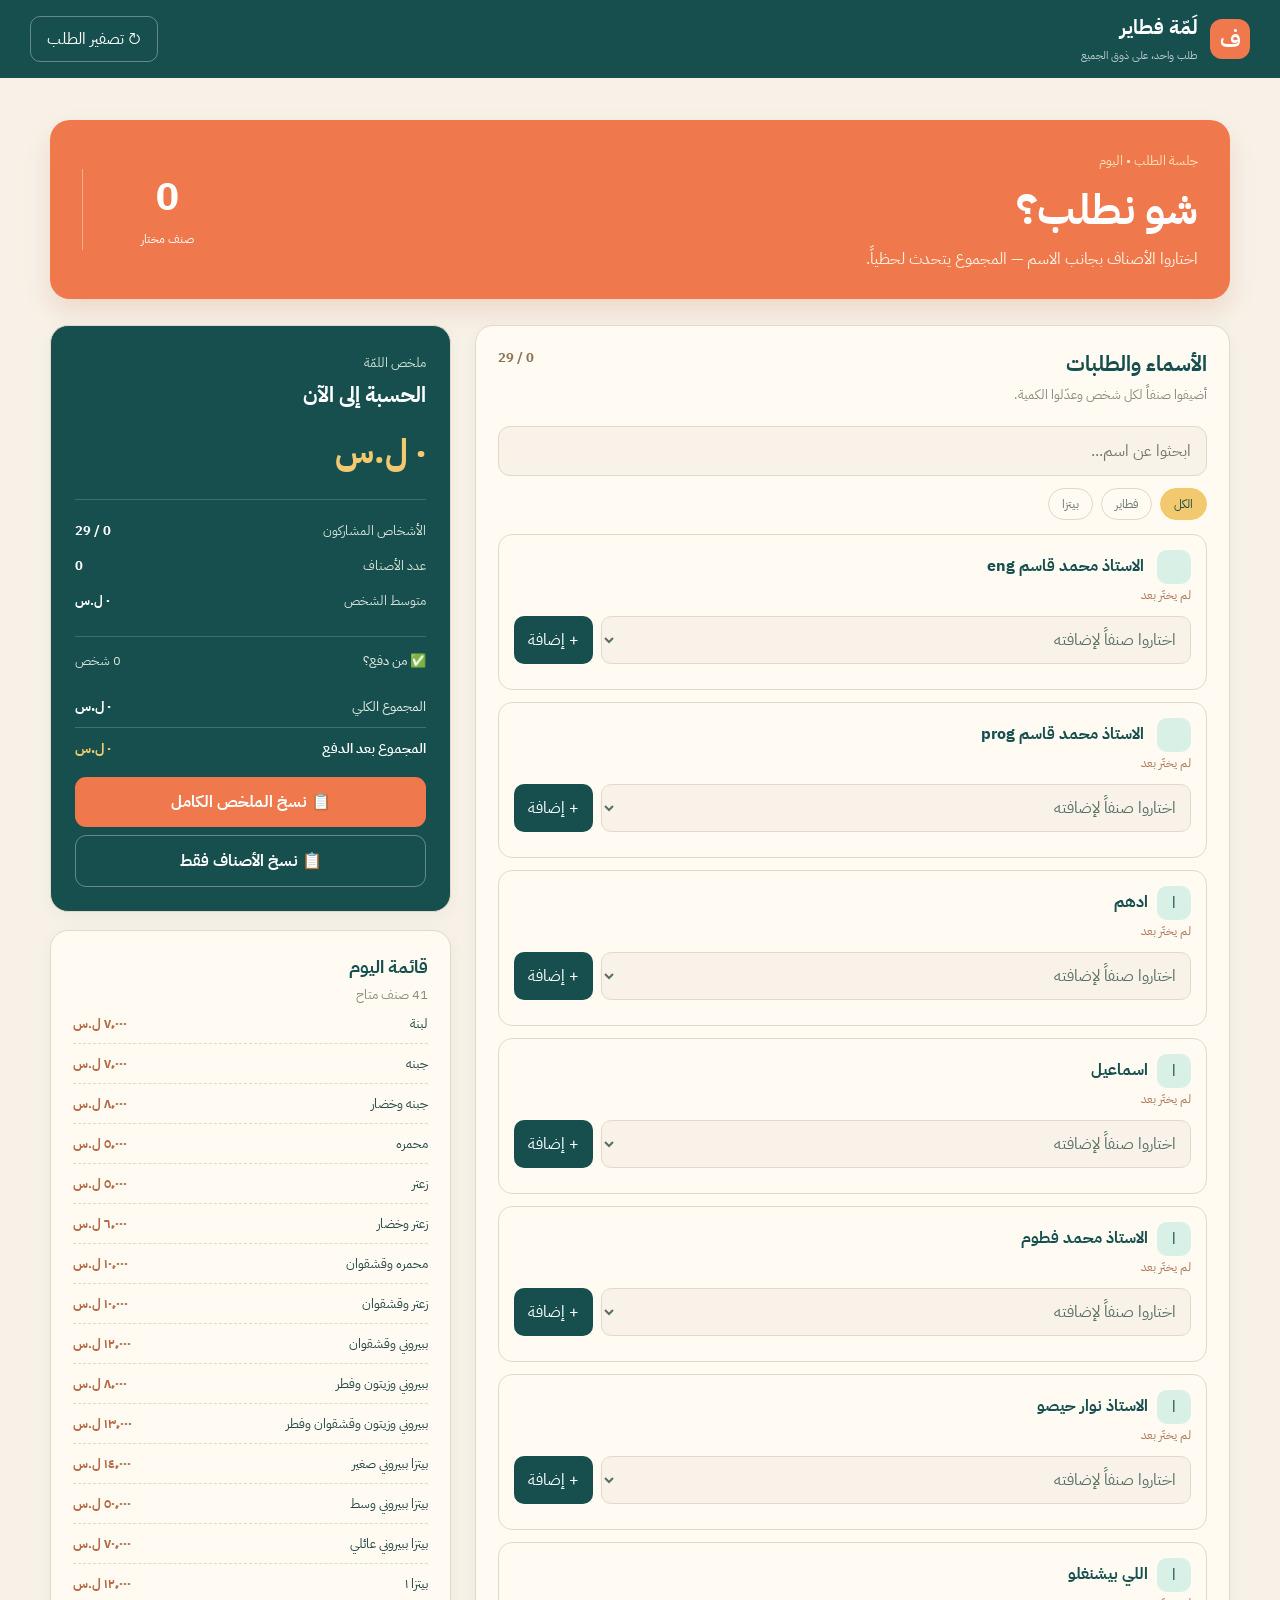
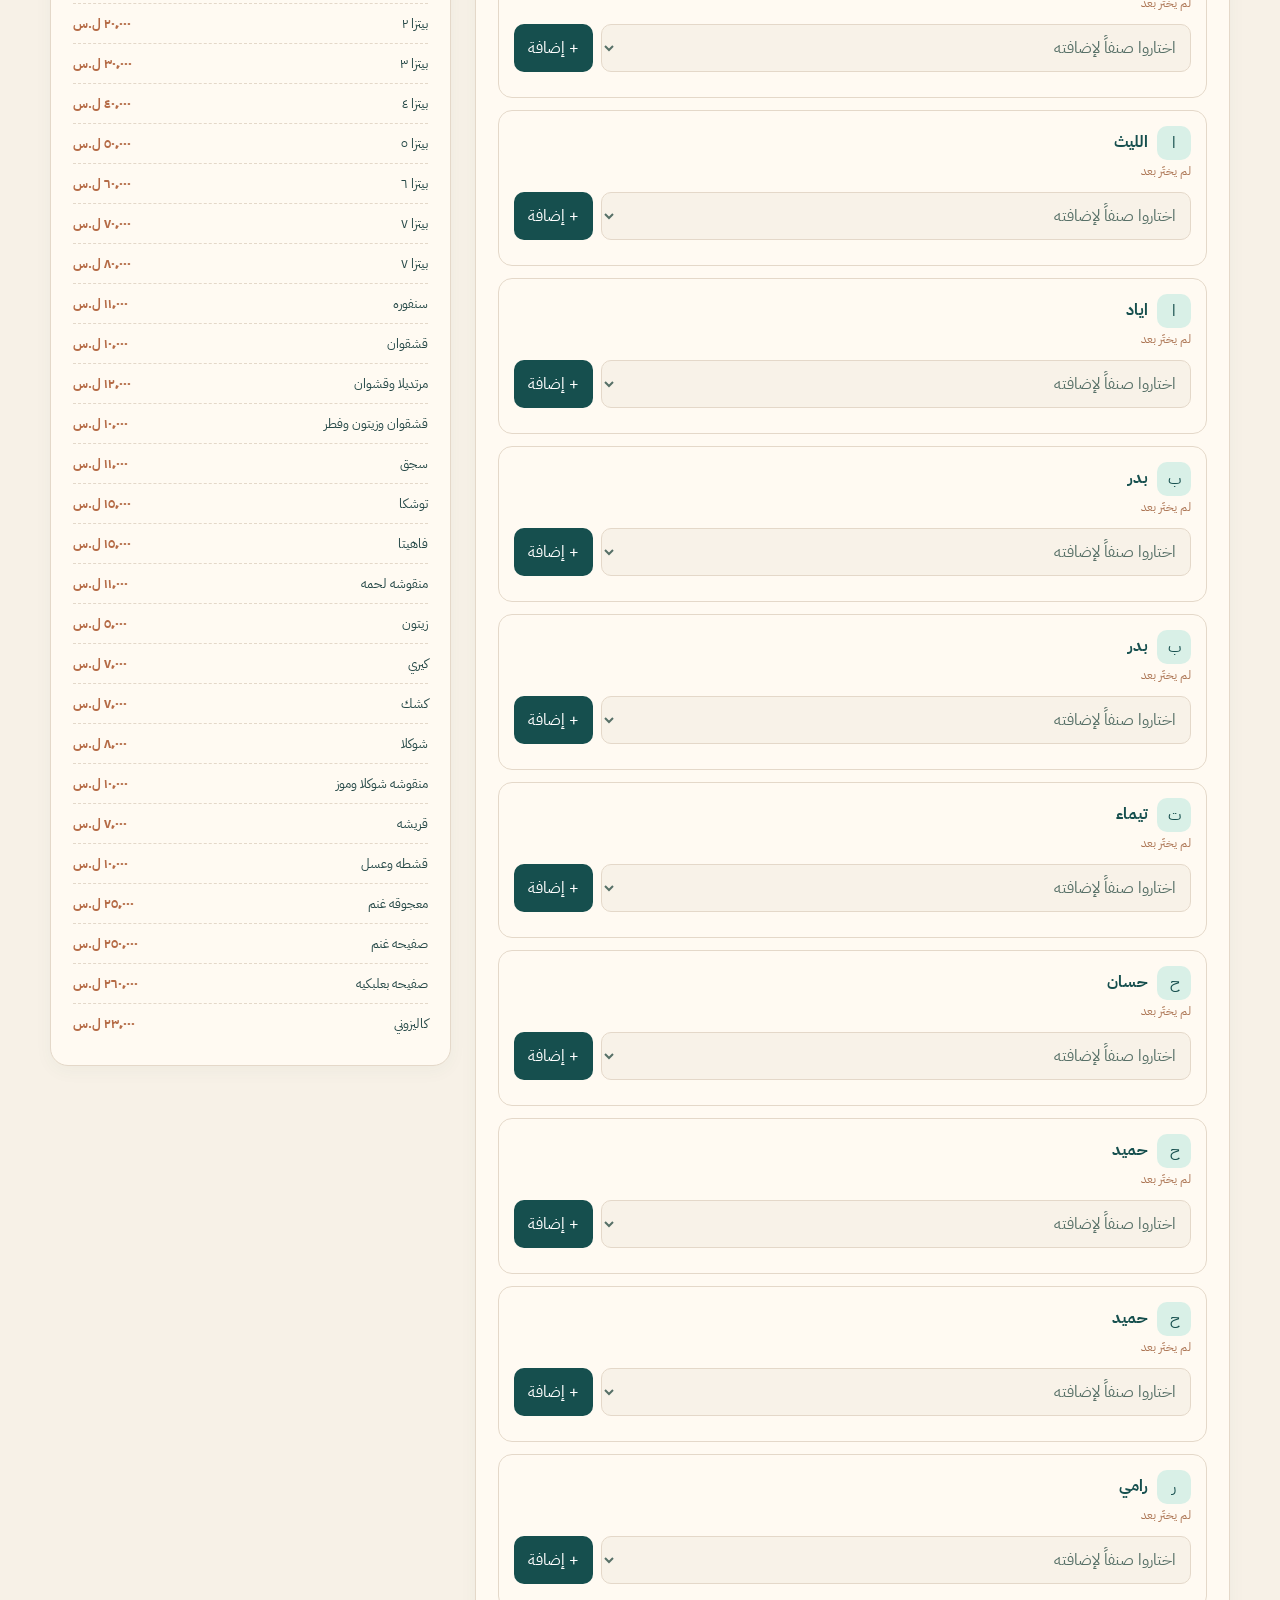
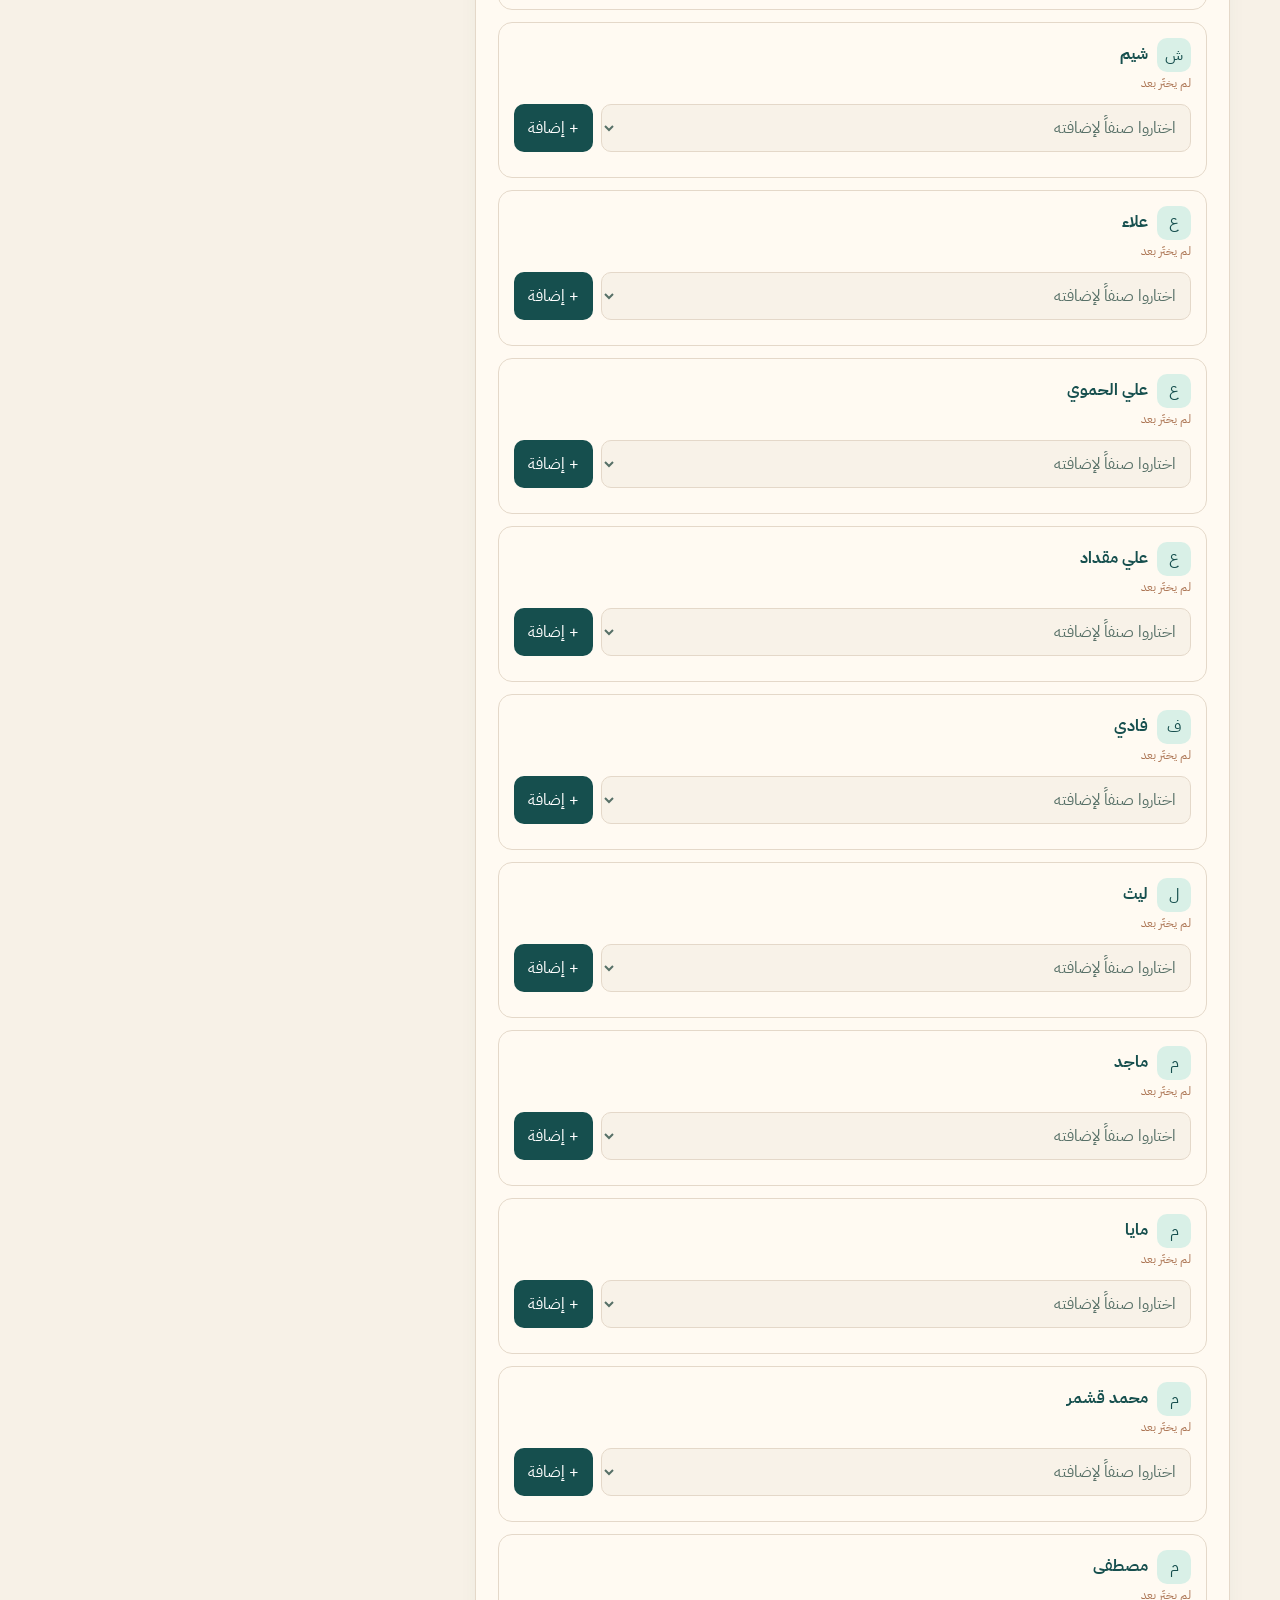
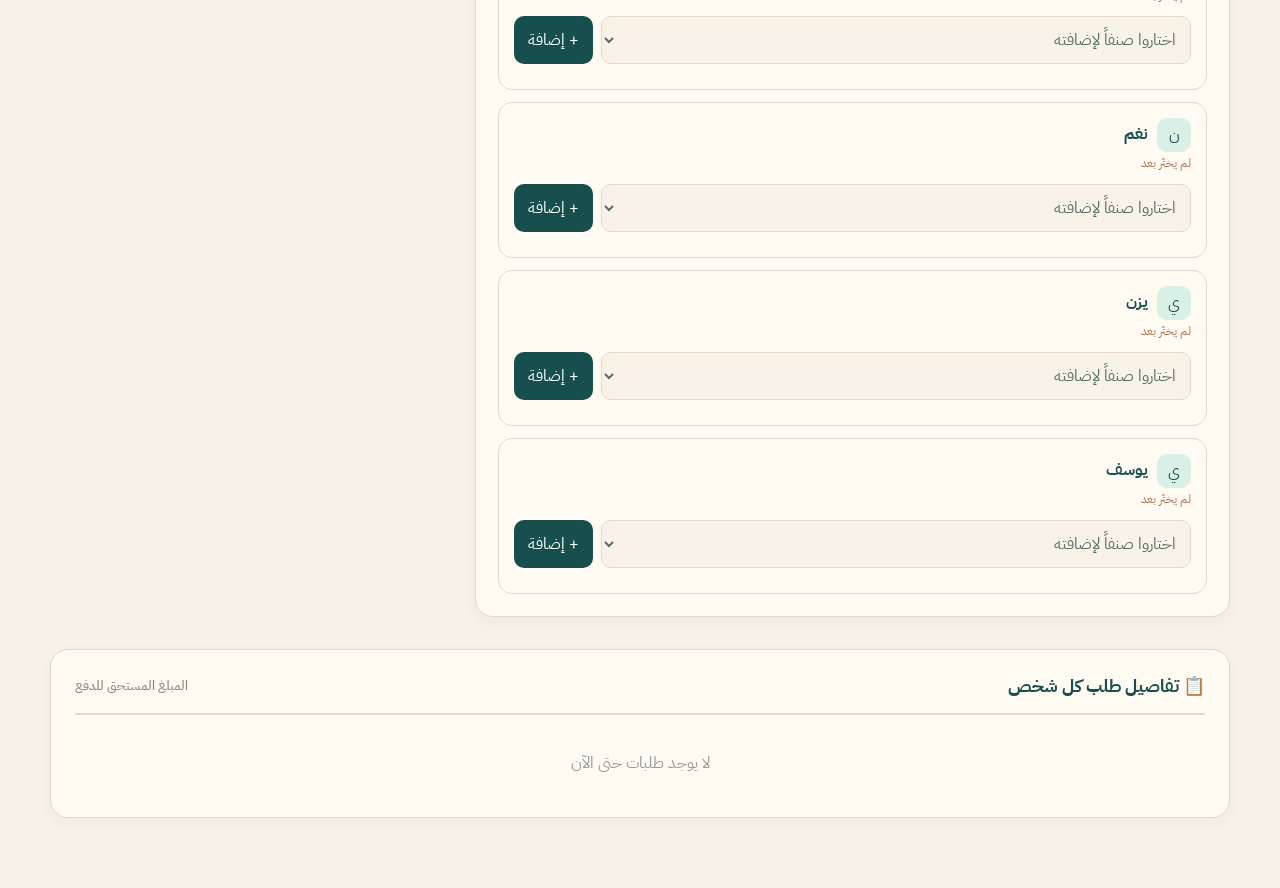
<file: index.html>
<!doctype html>
<html lang="ar" dir="rtl">
  <head>
    <meta charset="UTF-8" />
    <meta name="viewport" content="width=device-width, initial-scale=1.0" />
    <title>لَمّة فطاير · دفع</title>
    <link rel="stylesheet" href="style.css" />
  </head>
  <body>
    <header class="topbar">
      <div class="brand">
        <span class="brand-icon">ف</span>
        <div><b>لَمّة فطاير</b><small>طلب واحد، على ذوق الجميع</small></div>
      </div>
      <button id="resetBtn" class="outline-btn">↻ تصفير الطلب</button>
    </header>

    <main class="container">
      <section class="intro">
        <div>
          <small>جلسة الطلب • اليوم</small>
          <h1>شو نطلب؟</h1>
          <p>اختاروا الأصناف بجانب الاسم — المجموع يتحدث لحظياً.</p>
        </div>
        <div class="hero-count">
          <strong id="itemCount">0</strong><span>صنف مختار</span>
        </div>
      </section>

      <div class="layout">
        <section class="panel">
          <div class="section-head">
            <div>
              <h2>الأسماء والطلبات</h2>
              <p>أضيفوا صنفاً لكل شخص وعدّلوا الكمية.</p>
            </div>
            <b id="peopleProgress">0 / 21</b>
          </div>
          <div class="tools">
            <input
              id="searchInput"
              type="search"
              placeholder="ابحثوا عن اسم..."
            />
            <div id="filters" class="filters"></div>
          </div>
          <div id="peopleList"></div>
        </section>

        <aside class="side">
          <section class="summary">
            <small>ملخص اللمّة</small>
            <h2>الحسبة إلى الآن</h2>
            <strong id="total">0 ل.س</strong>
            <div class="stats">
              <span>الأشخاص المشاركون <b id="activePeople">0 / 21</b></span>
              <span>عدد الأصناف <b id="summaryItems">0</b></span>
              <span>متوسط الشخص <b id="average">0 ل.س</b></span>
            </div>
            <!-- ✅ section for paid toggle & adjusted total -->
            <div class="paid-section">
              <div class="paid-header">
                <span>✅ من دفع؟</span>
                <span id="paidCount">0</span>
              </div>
              <div id="paidList" class="paid-list"></div>
              <div class="paid-total-row">
                <span>المجموع الكلي</span>
                <b id="totalFull">0 ل.س</b>
              </div>
              <div class="paid-total-row adjusted">
                <span>المجموع بعد الدفع</span>
                <b id="totalAdjusted">0 ل.س</b>
              </div>
            </div>
            <div class="copy-buttons">
              <button id="copyBtn" class="primary-btn">
                📋 نسخ الملخص الكامل
              </button>
              <button id="copyItemsBtn" class="primary-btn ghost">
                📋 نسخ الأصناف فقط
              </button>
            </div>
          </section>
          <section class="panel menu-panel">
            <div class="section-head">
              <div>
                <h2>قائمة اليوم</h2>
                <p id="menuCount"></p>
              </div>
            </div>
            <div id="menuList"></div>
          </section>
        </aside>
      </div>

      <!-- FOOTER: Individual order summary -->
      <footer class="footer-summary">
        <div class="footer-head">
          <h3>📋 تفاصيل طلب كل شخص</h3>
          <span>المبلغ المستحق للدفع</span>
        </div>
        <div id="footerList" class="footer-list"></div>
      </footer>
    </main>
    <div id="toast" class="toast"></div>
    <script src="script.js"></script>
  </body>
</html>
</file>
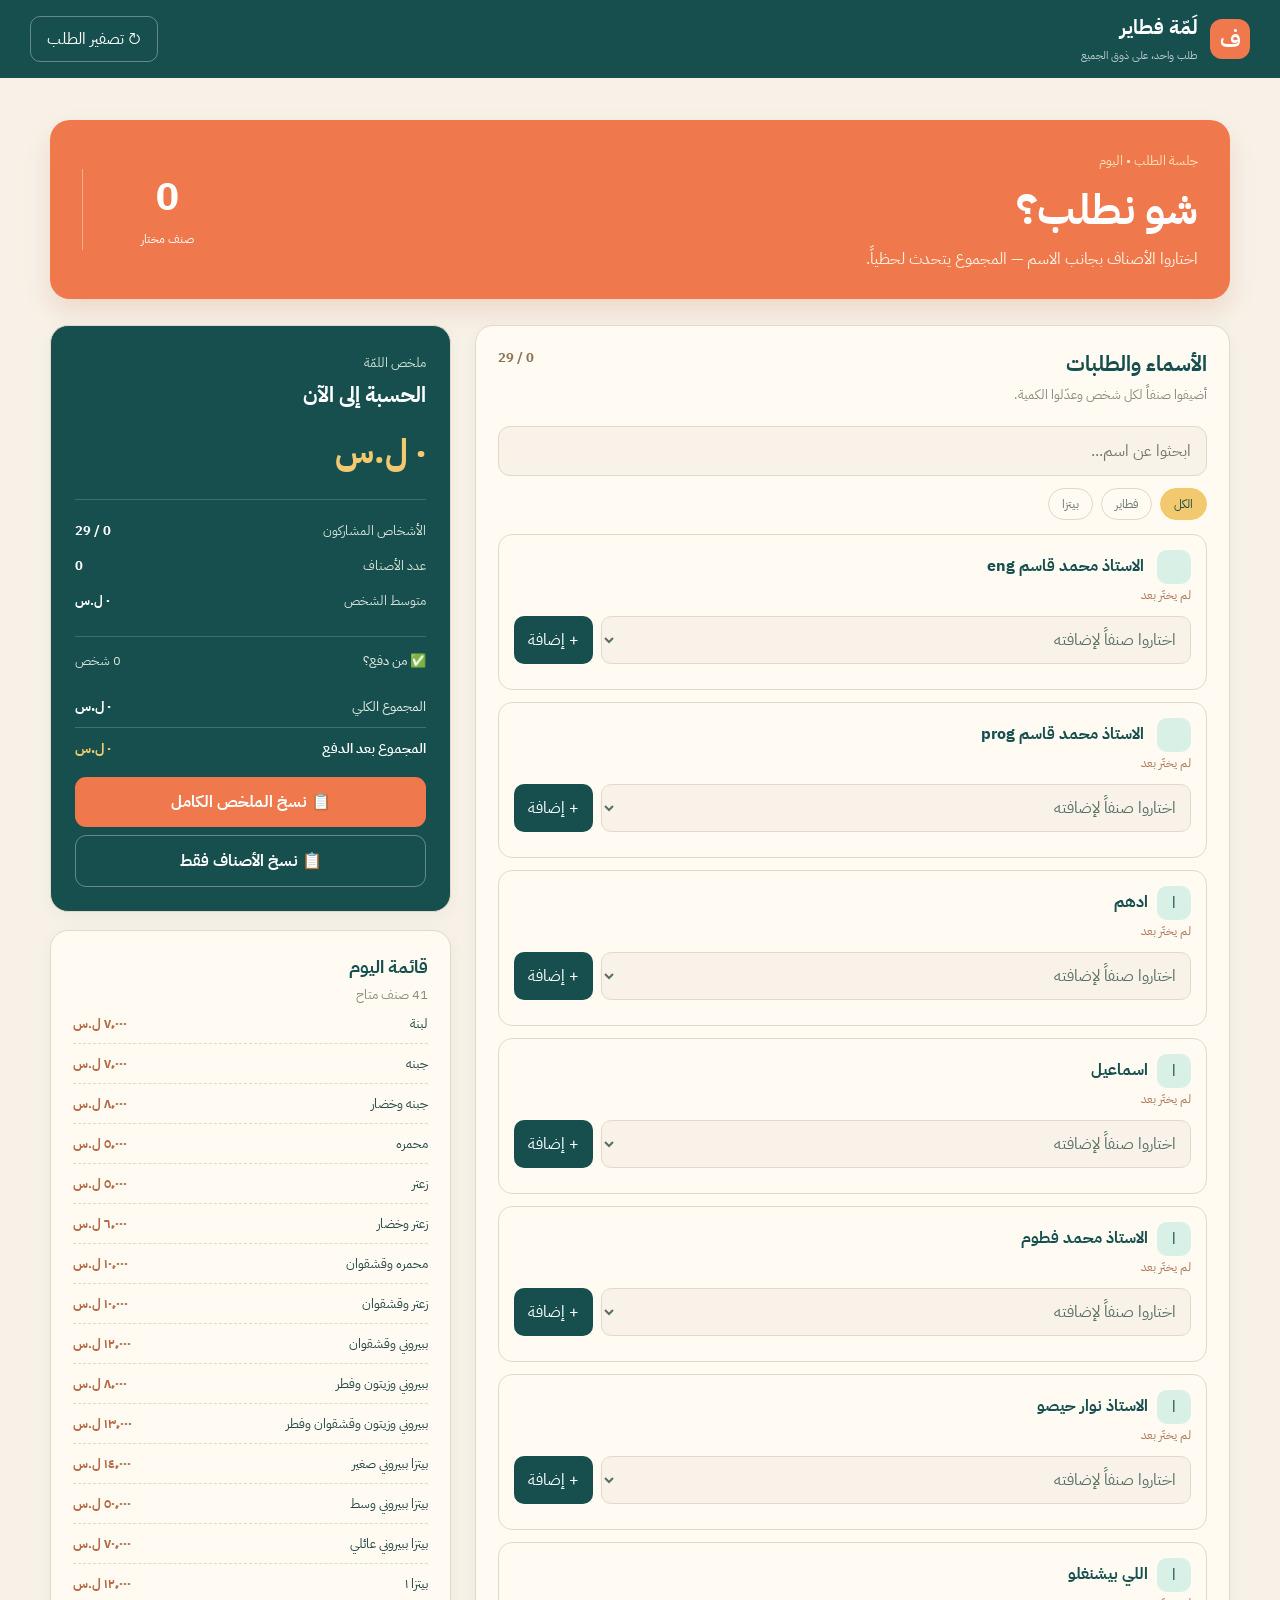
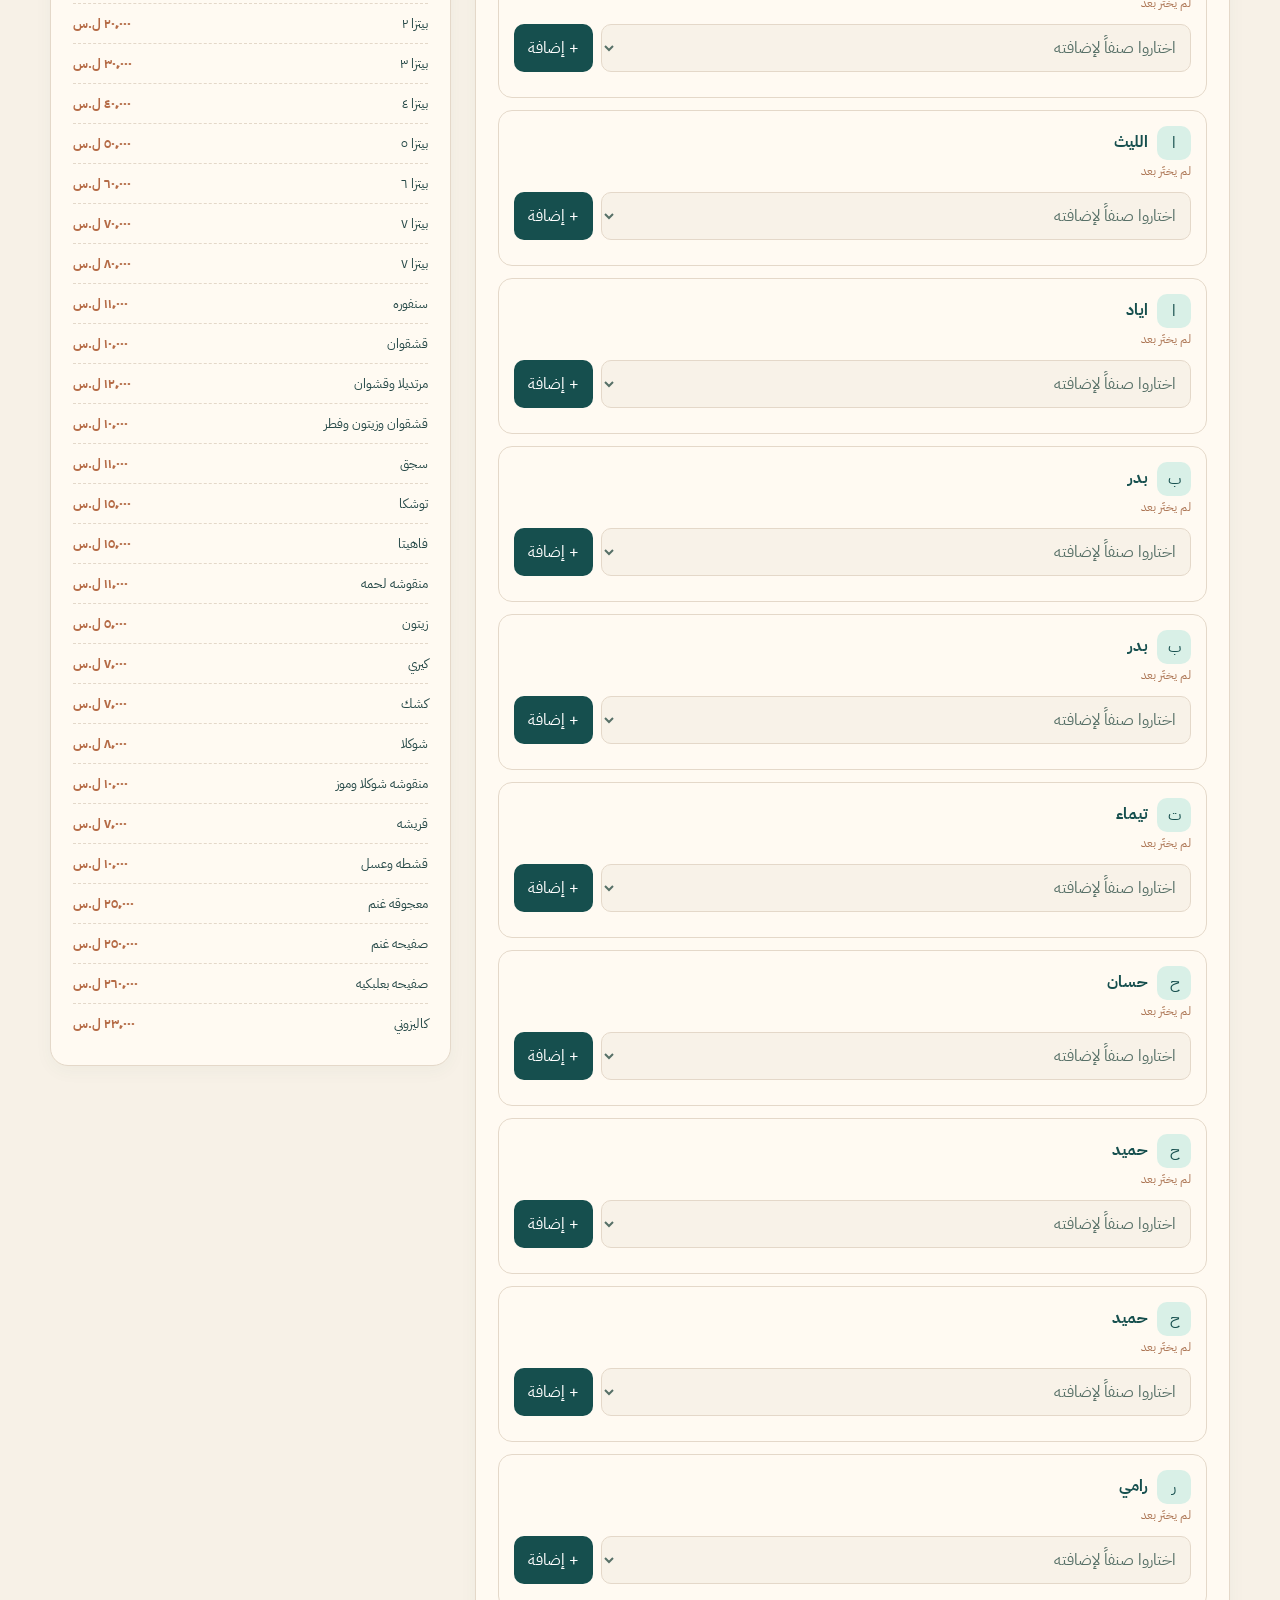
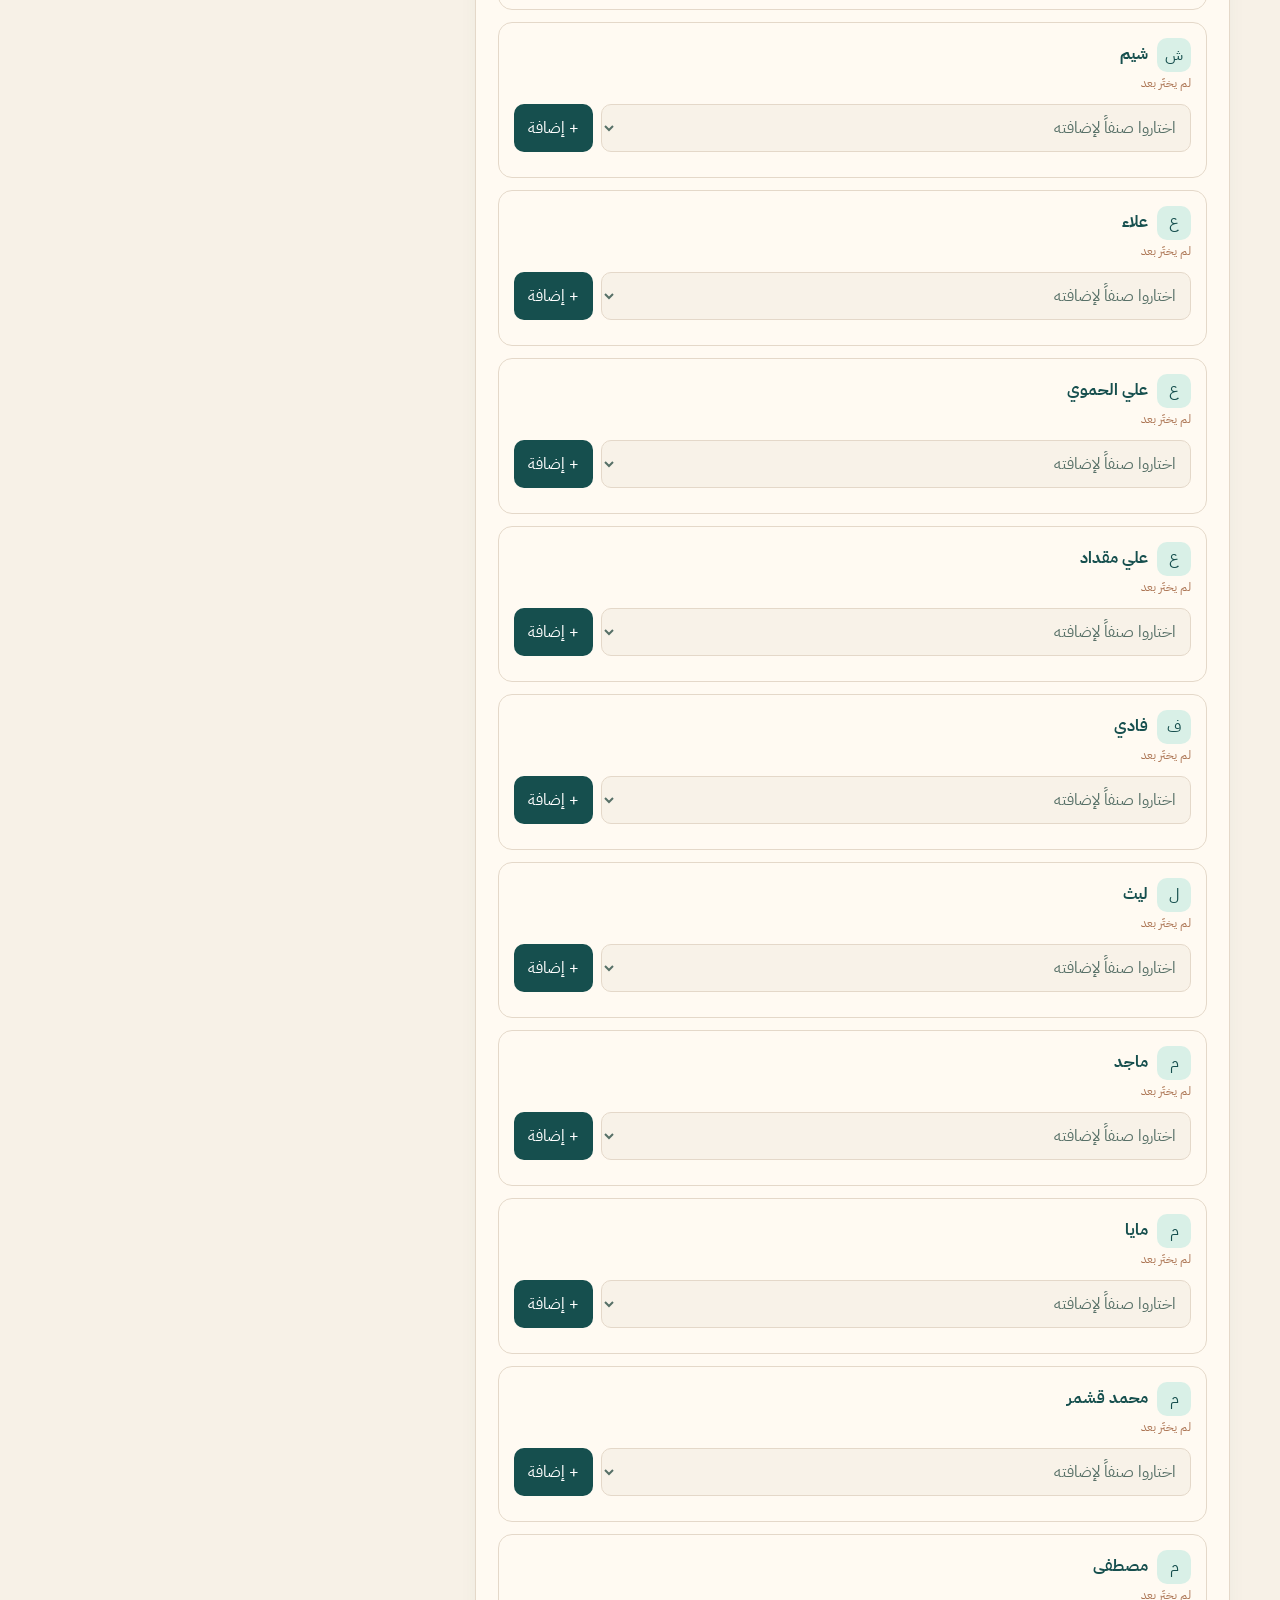
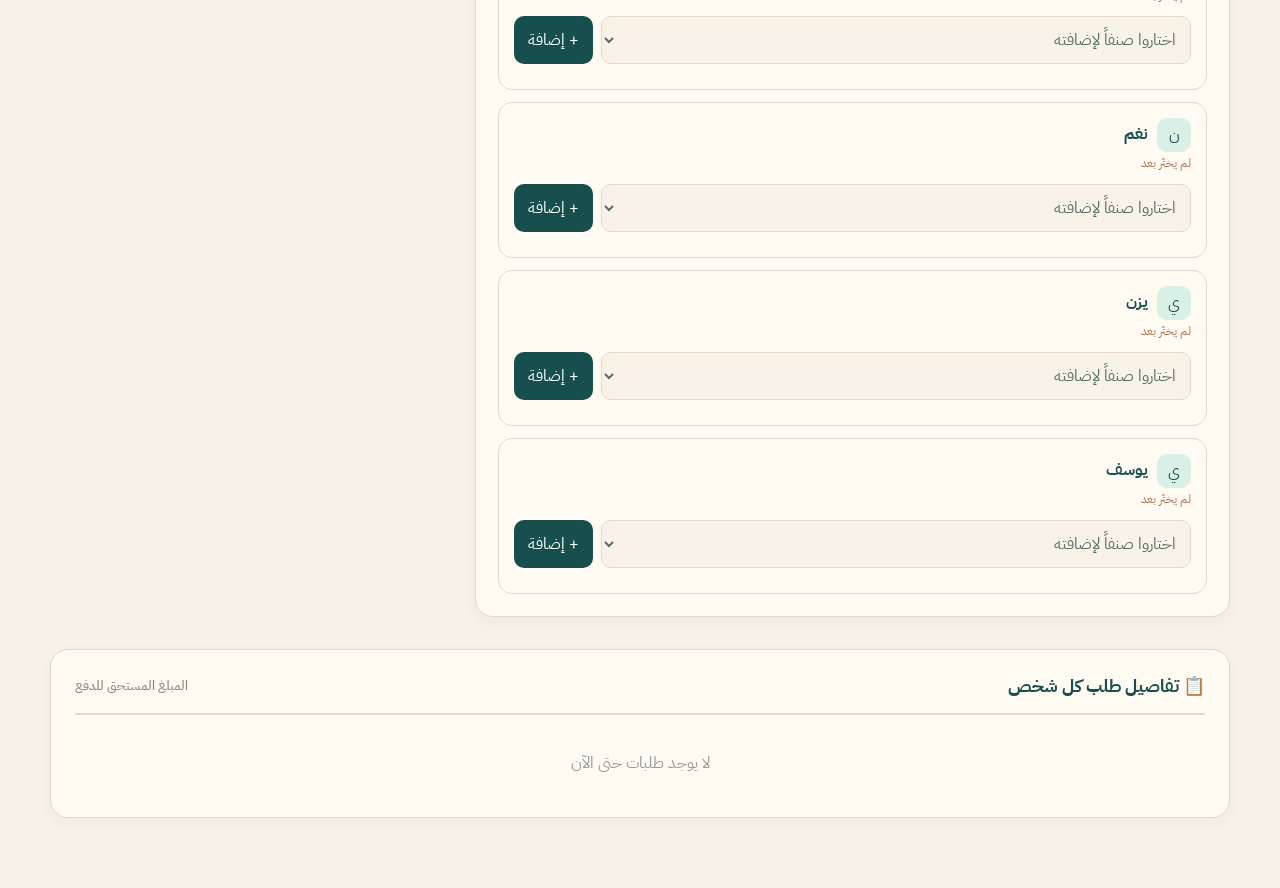
<file: boot.html>
<!doctype html>
<html lang="ar" dir="rtl">
  <head>
    <meta charset="UTF-8" />
    <meta name="viewport" content="width=device-width, initial-scale=1.0" />
    <title>لَمّة فطاير · دفع</title>
    <link rel="stylesheet" href="style.css" />
  </head>
  <body>
    <header class="topbar">
      <div class="brand">
        <span class="brand-icon">ف</span>
        <div><b>لَمّة فطاير</b><small>طلب واحد، على ذوق الجميع</small></div>
      </div>
      <button id="resetBtn" class="outline-btn">↻ تصفير الطلب</button>
    </header>

    <main class="container">
      <section class="intro">
        <div>
          <small>جلسة الطلب • اليوم</small>
          <h1>شو نطلب؟</h1>
          <p>اختاروا الأصناف بجانب الاسم — المجموع يتحدث لحظياً.</p>
        </div>
        <div class="hero-count">
          <strong id="itemCount">0</strong><span>صنف مختار</span>
        </div>
      </section>

      <div class="layout">
        <section class="panel">
          <div class="section-head">
            <div>
              <h2>الأسماء والطلبات</h2>
              <p>أضيفوا صنفاً لكل شخص وعدّلوا الكمية.</p>
            </div>
            <b id="peopleProgress">0 / 21</b>
          </div>
          <div class="tools">
            <input
              id="searchInput"
              type="search"
              placeholder="ابحثوا عن اسم..."
            />
            <div id="filters" class="filters"></div>
          </div>
          <div id="peopleList"></div>
        </section>

        <aside class="side">
          <section class="summary">
            <small>ملخص اللمّة</small>
            <h2>الحسبة إلى الآن</h2>
            <strong id="total">0 ل.س</strong>
            <div class="stats">
              <span>الأشخاص المشاركون <b id="activePeople">0 / 21</b></span>
              <span>عدد الأصناف <b id="summaryItems">0</b></span>
              <span>متوسط الشخص <b id="average">0 ل.س</b></span>
            </div>
            <!-- ✅ section for paid toggle & adjusted total -->
            <div class="paid-section">
              <div class="paid-header">
                <span>✅ من دفع؟</span>
                <span id="paidCount">0</span>
              </div>
              <div id="paidList" class="paid-list"></div>
              <div class="paid-total-row">
                <span>المجموع الكلي</span>
                <b id="totalFull">0 ل.س</b>
              </div>
              <div class="paid-total-row adjusted">
                <span>المجموع بعد الدفع</span>
                <b id="totalAdjusted">0 ل.س</b>
              </div>
            </div>
            <div class="copy-buttons">
              <button id="copyBtn" class="primary-btn">
                📋 نسخ الملخص الكامل
              </button>
              <button id="copyItemsBtn" class="primary-btn ghost">
                📋 نسخ الأصناف فقط
              </button>
            </div>
          </section>
          <section class="panel menu-panel">
            <div class="section-head">
              <div>
                <h2>قائمة اليوم</h2>
                <p id="menuCount"></p>
              </div>
            </div>
            <div id="menuList"></div>
          </section>
        </aside>
      </div>

      <!-- FOOTER: Individual order summary -->
      <footer class="footer-summary">
        <div class="footer-head">
          <h3>📋 تفاصيل طلب كل شخص</h3>
          <span>المبلغ المستحق للدفع</span>
        </div>
        <div id="footerList" class="footer-list"></div>
      </footer>
    </main>
    <div id="toast" class="toast"></div>
    <script src="boot.js"></script>
  </body>
</html>
</file>
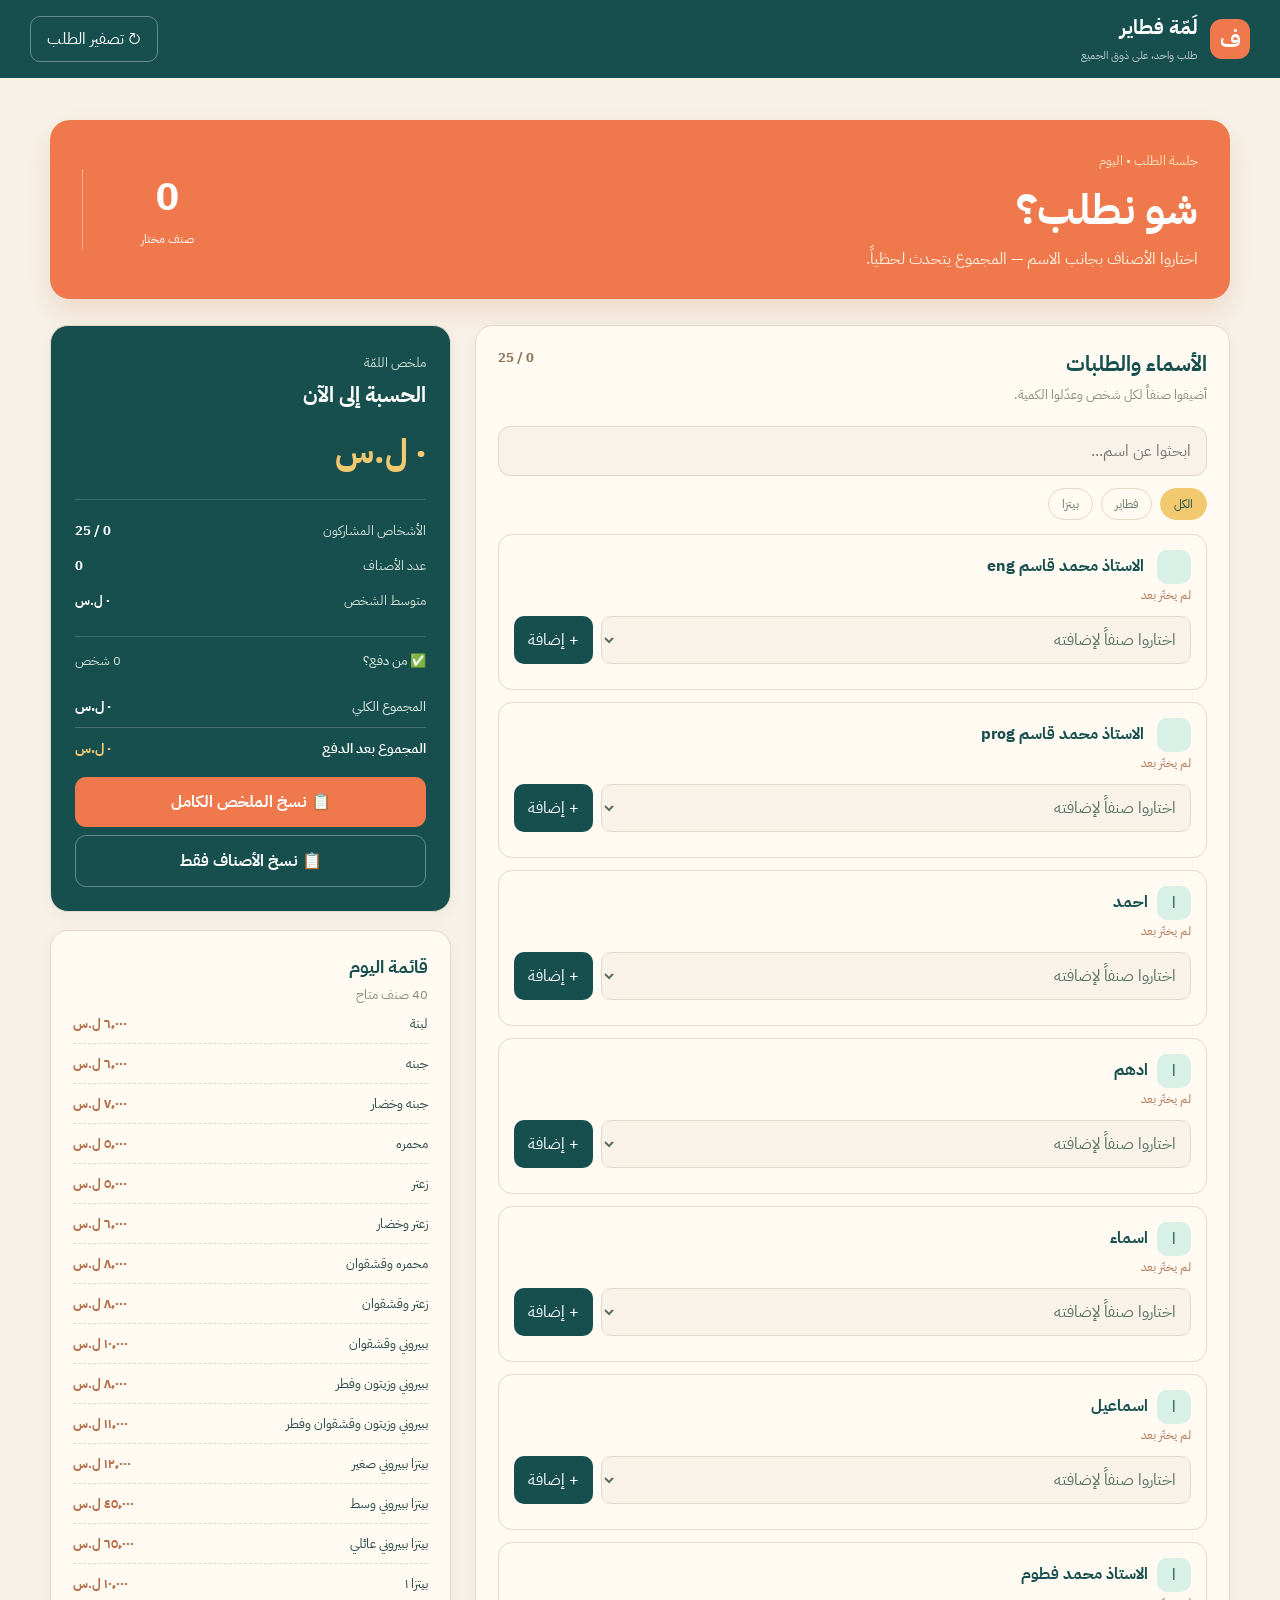
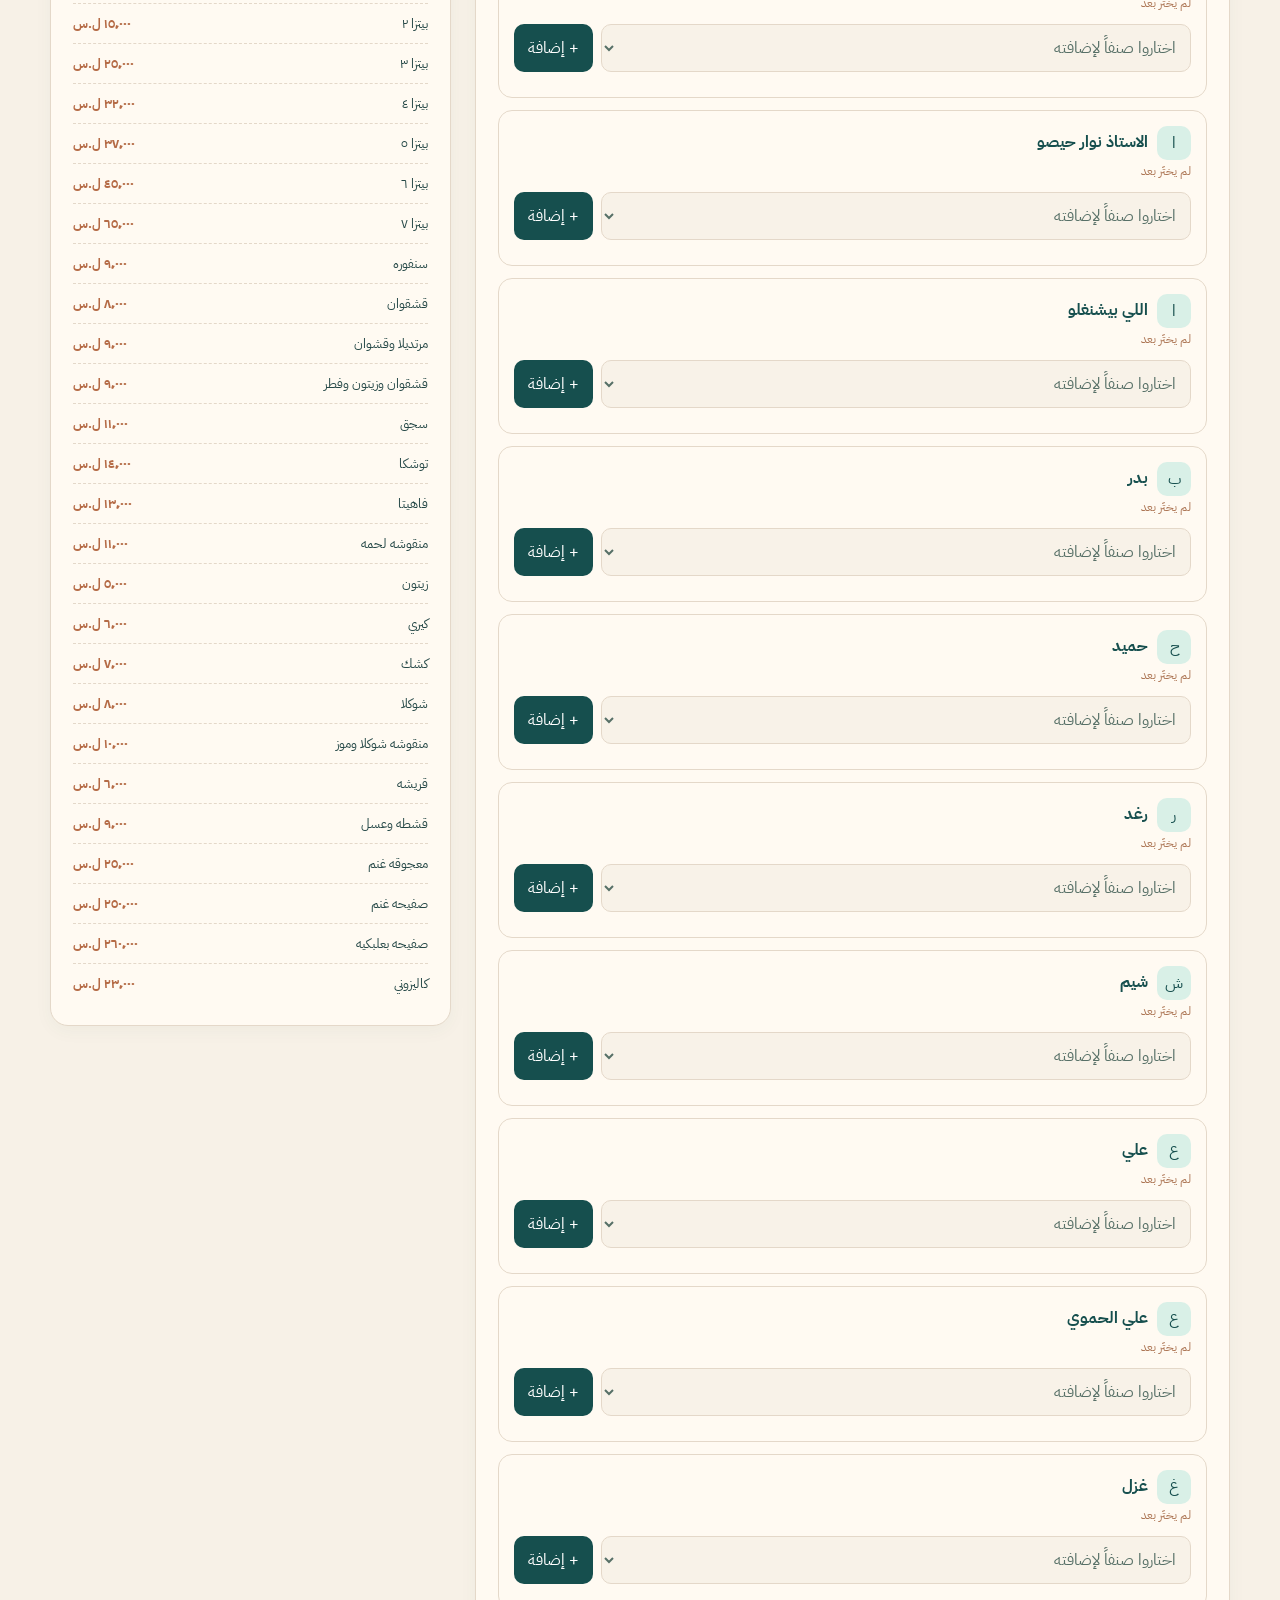
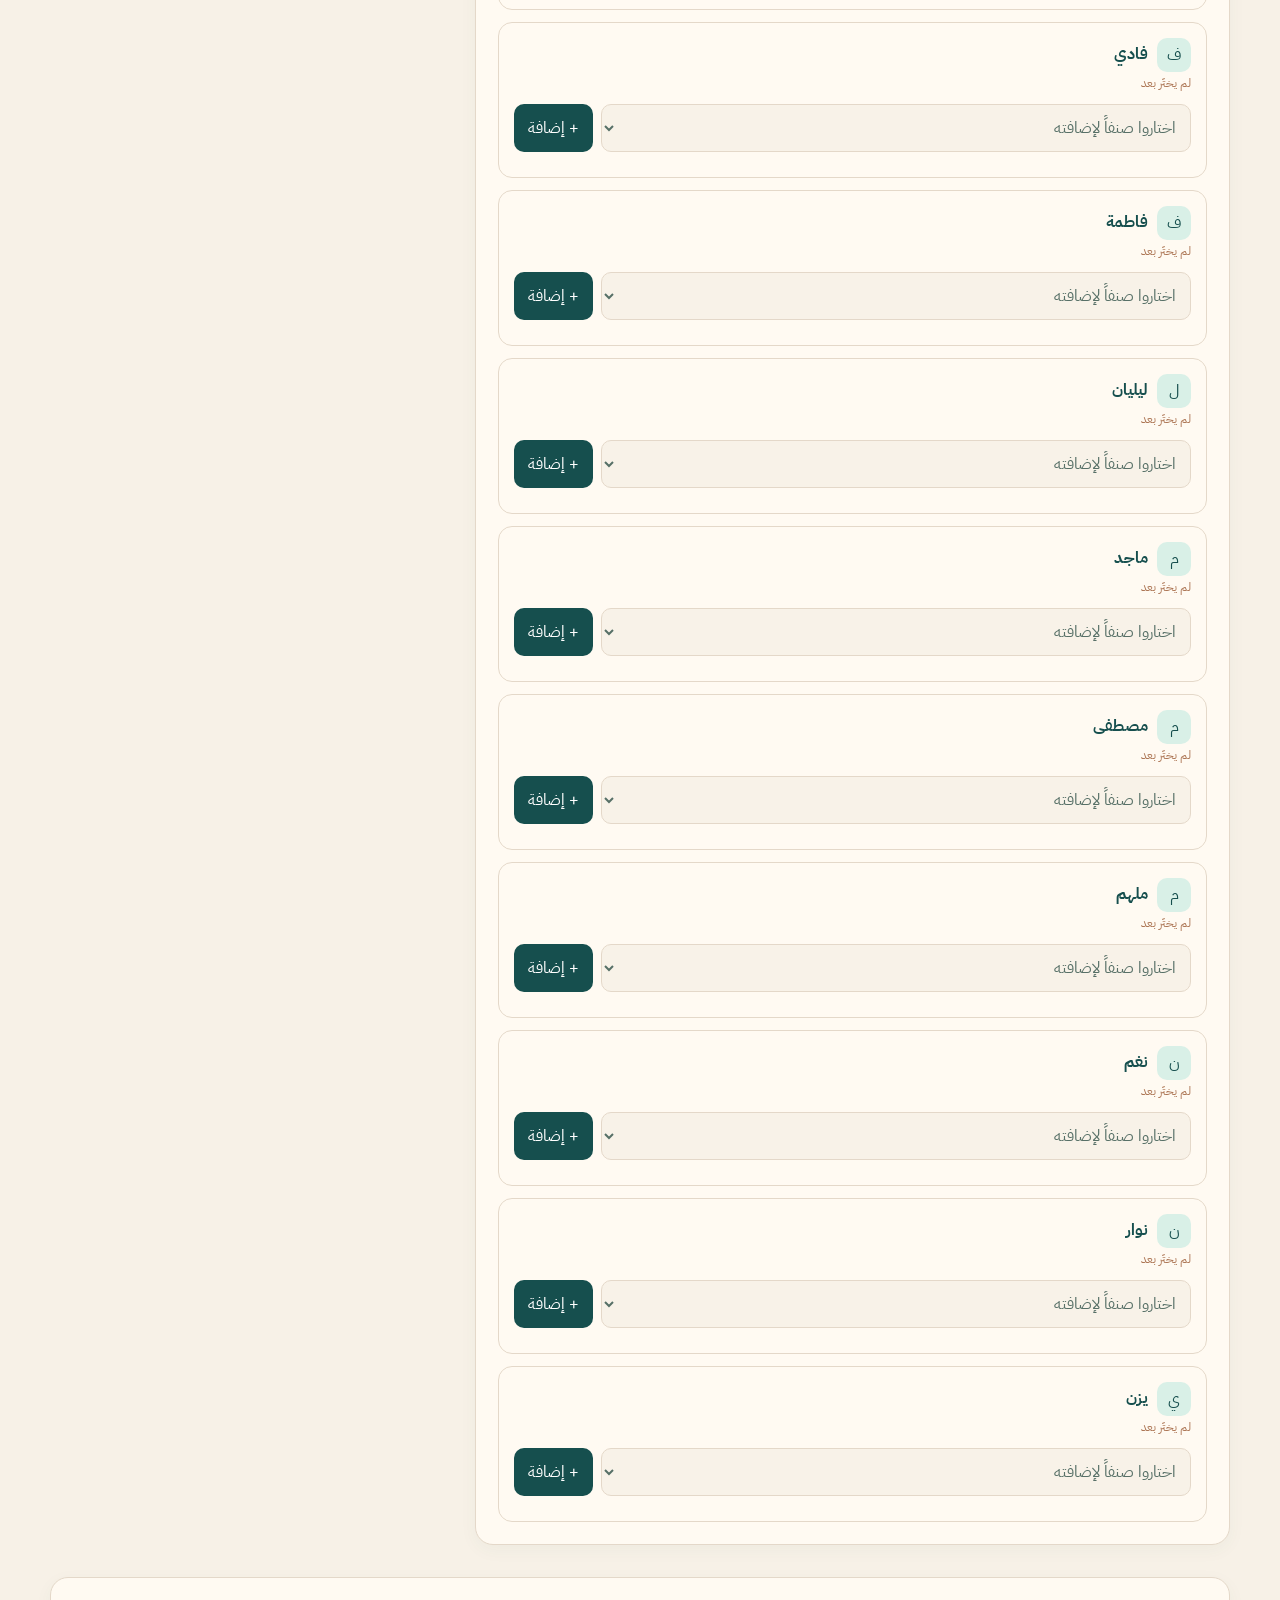
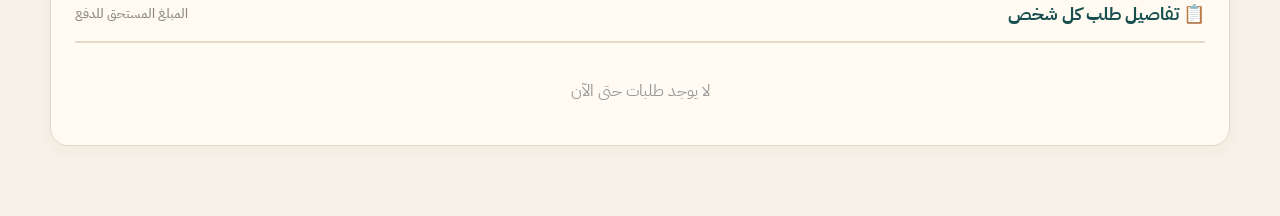
<file: index2.html>
<!doctype html>
<html lang="ar" dir="rtl">
  <head>
    <meta charset="UTF-8" />
    <meta name="viewport" content="width=device-width, initial-scale=1.0" />
    <title>لَمّة فطاير · دفع</title>
    <link rel="stylesheet" href="style.css" />
  </head>
  <body>
    <header class="topbar">
      <div class="brand">
        <span class="brand-icon">ف</span>
        <div><b>لَمّة فطاير</b><small>طلب واحد، على ذوق الجميع</small></div>
      </div>
      <button id="resetBtn" class="outline-btn">↻ تصفير الطلب</button>
    </header>

    <main class="container">
      <section class="intro">
        <div>
          <small>جلسة الطلب • اليوم</small>
          <h1>شو نطلب؟</h1>
          <p>اختاروا الأصناف بجانب الاسم — المجموع يتحدث لحظياً.</p>
        </div>
        <div class="hero-count">
          <strong id="itemCount">0</strong><span>صنف مختار</span>
        </div>
      </section>

      <div class="layout">
        <section class="panel">
          <div class="section-head">
            <div>
              <h2>الأسماء والطلبات</h2>
              <p>أضيفوا صنفاً لكل شخص وعدّلوا الكمية.</p>
            </div>
            <b id="peopleProgress">0 / 21</b>
          </div>
          <div class="tools">
            <input
              id="searchInput"
              type="search"
              placeholder="ابحثوا عن اسم..."
            />
            <div id="filters" class="filters"></div>
          </div>
          <div id="peopleList"></div>
        </section>

        <aside class="side">
          <section class="summary">
            <small>ملخص اللمّة</small>
            <h2>الحسبة إلى الآن</h2>
            <strong id="total">0 ل.س</strong>
            <div class="stats">
              <span>الأشخاص المشاركون <b id="activePeople">0 / 21</b></span>
              <span>عدد الأصناف <b id="summaryItems">0</b></span>
              <span>متوسط الشخص <b id="average">0 ل.س</b></span>
            </div>
            <!-- ✅ section for paid toggle & adjusted total -->
            <div class="paid-section">
              <div class="paid-header">
                <span>✅ من دفع؟</span>
                <span id="paidCount">0</span>
              </div>
              <div id="paidList" class="paid-list"></div>
              <div class="paid-total-row">
                <span>المجموع الكلي</span>
                <b id="totalFull">0 ل.س</b>
              </div>
              <div class="paid-total-row adjusted">
                <span>المجموع بعد الدفع</span>
                <b id="totalAdjusted">0 ل.س</b>
              </div>
            </div>
            <div class="copy-buttons">
              <button id="copyBtn" class="primary-btn">
                📋 نسخ الملخص الكامل
              </button>
              <button id="copyItemsBtn" class="primary-btn ghost">
                📋 نسخ الأصناف فقط
              </button>
            </div>
          </section>
          <section class="panel menu-panel">
            <div class="section-head">
              <div>
                <h2>قائمة اليوم</h2>
                <p id="menuCount"></p>
              </div>
            </div>
            <div id="menuList"></div>
          </section>
        </aside>
      </div>

      <!-- FOOTER: Individual order summary -->
      <footer class="footer-summary">
        <div class="footer-head">
          <h3>📋 تفاصيل طلب كل شخص</h3>
          <span>المبلغ المستحق للدفع</span>
        </div>
        <div id="footerList" class="footer-list"></div>
      </footer>
    </main>
    <div id="toast" class="toast"></div>
    <script src="script2.js"></script>
  </body>
</html>
</file>
<file: style.css>
@import url("https://fonts.googleapis.com/css2?family=IBM+Plex+Sans+Arabic:wght@400;500;600;700&display=swap");
:root {
  --ink: #164f4e;
  --coral: #ef784d;
  --cream: #f7f1e7;
  --card: #fffaf2;
  --line: #e4d8c9;
  --gold: #f3c96f;
  --green: #2b8c7c;
  --paid-bg: #e0f0ec;
}
* {
  box-sizing: border-box;
}
body {
  margin: 0;
  background: var(--cream);
  color: #244746;
  font-family: "IBM Plex Sans Arabic", Arial, sans-serif;
}
.topbar {
  height: 78px;
  background: var(--ink);
  color: #fff;
  display: flex;
  align-items: center;
  justify-content: space-between;
  padding: 0 max(20px, calc((100% - 1220px) / 2));
}
.brand {
  display: flex;
  align-items: center;
  gap: 12px;
}
.brand-icon {
  background: var(--coral);
  width: 40px;
  height: 40px;
  border-radius: 12px;
  display: grid;
  place-items: center;
  font-weight: 700;
  font-size: 22px;
}
.brand b {
  display: block;
  font-size: 20px;
}
.brand small {
  opacity: 0.7;
  font-size: 11px;
}
button,
input,
select {
  font: inherit;
}
button {
  cursor: pointer;
}
.outline-btn {
  background: transparent;
  color: #fff;
  border: 1px solid #ffffff55;
  border-radius: 10px;
  padding: 10px 16px;
}
.container {
  max-width: 1220px;
  margin: auto;
  padding: 42px 20px 70px;
}
.intro {
  display: flex;
  align-items: center;
  justify-content: space-between;
  background: var(--coral);
  color: #fff;
  border-radius: 20px;
  padding: 28px 32px;
  margin-bottom: 26px;
  box-shadow: 0 12px 25px #cf765333;
}
.intro small {
  color: #ffe3b9;
}
.intro h1 {
  font-size: 42px;
  margin: 6px 0;
}
.intro p {
  margin: 0;
  color: #fff1df;
}
.hero-count {
  text-align: center;
  border-left: 1px solid #ffffff66;
  padding-left: 40px;
  min-width: 130px;
}
.hero-count strong {
  display: block;
  font-size: 38px;
}
.hero-count span {
  font-size: 12px;
}
.layout {
  display: grid;
  grid-template-columns: minmax(0, 1.6fr) minmax(300px, 0.85fr);
  gap: 24px;
}
.panel,
.summary {
  background: var(--card);
  border: 1px solid var(--line);
  border-radius: 18px;
  box-shadow: 0 5px 18px #31524e0b;
}
.panel {
  padding: 22px;
}
.section-head {
  display: flex;
  justify-content: space-between;
  align-items: start;
  gap: 15px;
}
.section-head h2,
.summary h2 {
  margin: 0;
  color: var(--ink);
  font-size: 21px;
}
.section-head p {
  margin: 5px 0 0;
  color: #8b8c7e;
  font-size: 13px;
}
.section-head > b {
  font-size: 13px;
  color: #8b7255;
  white-space: nowrap;
}
.tools {
  margin: 22px 0 14px;
}
.tools input {
  width: 100%;
  border: 1px solid var(--line);
  background: #f8f2e8;
  border-radius: 12px;
  padding: 12px 15px;
  outline: none;
}
.tools input:focus {
  border-color: var(--coral);
}
.filters {
  display: flex;
  gap: 8px;
  flex-wrap: wrap;
  margin-top: 12px;
}
.filter {
  border: 1px solid var(--line);
  background: transparent;
  color: #69776d;
  border-radius: 20px;
  padding: 6px 13px;
  font-size: 12px;
}
.filter.active {
  background: var(--gold);
  border-color: var(--gold);
  color: var(--ink);
}
.person {
  border: 1px solid var(--line);
  border-radius: 14px;
  padding: 15px;
  margin-top: 12px;
  animation: rise 0.25s ease both;
}
.person-top {
  display: flex;
  justify-content: space-between;
  align-items: center;
  gap: 12px;
}
.person-name {
  font-weight: 700;
  color: var(--ink);
}
.person-total {
  font-size: 12px;
  color: #ad7655;
  margin-top: 2px;
}
.avatar {
  display: inline-grid;
  place-items: center;
  width: 34px;
  height: 34px;
  margin-left: 9px;
  border-radius: 10px;
  background: #d9f0e7;
  color: var(--ink);
  vertical-align: middle;
}
.add-row {
  display: flex;
  gap: 8px;
  margin-top: 12px;
}
.add-row select {
  flex: 1;
  min-width: 0;
  border: 1px solid var(--line);
  background: #f8f2e8;
  border-radius: 10px;
  padding: 10px;
  color: #577067;
}
.add-btn {
  border: 0;
  background: var(--ink);
  color: #fff;
  border-radius: 10px;
  padding: 0 14px;
}
.chips {
  display: flex;
  flex-wrap: wrap;
  gap: 8px;
  margin-top: 10px;
}
.chip {
  display: flex;
  align-items: center;
  gap: 8px;
  border: 1px solid #ead7bb;
  background: #fff8ec;
  border-radius: 10px;
  padding: 6px 8px;
  font-size: 12px;
}
.qty {
  display: flex;
  align-items: center;
  gap: 5px;
  background: #f1e5d4;
  border-radius: 8px;
  padding: 2px;
}
.qty button,
.remove {
  border: 0;
  background: transparent;
  color: var(--ink);
  padding: 3px;
}
.remove {
  color: #b45d48;
}
.summary {
  background: var(--ink);
  color: #fff;
  padding: 24px;
  /* position: sticky; */
  top: 18px;
}
.summary small {
  color: #cfe1d5;
}
.summary h2 {
  color: #fff;
  margin: 5px 0 15px;
}
.summary > strong {
  display: block;
  color: var(--gold);
  font-size: 34px;
  margin-bottom: 22px;
}
.stats {
  border-top: 1px solid #ffffff2b;
  padding-top: 13px;
}
.stats span {
  display: flex;
  justify-content: space-between;
  padding: 8px 0;
  color: #d6e1d8;
  font-size: 13px;
}
.stats b {
  color: #fff;
}
/* paid section */
.paid-section {
  margin: 18px 0 12px;
  border-top: 1px solid #ffffff2b;
  padding-top: 14px;
}
.paid-header {
  display: flex;
  justify-content: space-between;
  color: #d6e1d8;
  font-size: 13px;
  margin-bottom: 8px;
}
.paid-header span:first-child {
  font-weight: 500;
}
.paid-list {
  display: flex;
  flex-wrap: wrap;
  gap: 6px;
  margin-bottom: 12px;
}
.paid-chip {
  display: flex;
  align-items: center;
  gap: 4px;
  background: #ffffff14;
  padding: 4px 10px 4px 8px;
  border-radius: 16px;
  font-size: 12px;
  border: 1px solid #ffffff30;
}
.paid-chip input {
  margin: 0;
  accent-color: var(--gold);
  width: 16px;
  height: 16px;
  cursor: pointer;
}
.paid-chip label {
  color: #f0f7f2;
  cursor: pointer;
}
.paid-total-row {
  display: flex;
  justify-content: space-between;
  font-size: 14px;
  padding: 6px 0;
  color: #e0ebe5;
}
.paid-total-row.adjusted {
  border-top: 1px solid #ffffff30;
  margin-top: 4px;
  padding-top: 10px;
  font-weight: 600;
  color: #fff;
}
.paid-total-row b {
  color: #fff;
}
.paid-total-row.adjusted b {
  color: var(--gold);
}
.copy-buttons {
  display: flex;
  flex-direction: column;
  gap: 8px;
  margin-top: 12px;
}
.primary-btn {
  width: 100%;
  background: var(--coral);
  border: 0;
  border-radius: 11px;
  color: #fff;
  padding: 13px;
  font-weight: 700;
}
.primary-btn.ghost {
  background: transparent;
  border: 1px solid #ffffff55;
  color: #fff;
}
.menu-panel {
  margin-top: 18px;
}
.menu-panel h2 {
  font-size: 18px;
}
.menu-item {
  display: flex;
  justify-content: space-between;
  gap: 10px;
  border-bottom: 1px dashed var(--line);
  padding: 10px 0;
  font-size: 13px;
}
.menu-item:last-child {
  border: 0;
}
.menu-item b {
  color: #b56b46;
  white-space: nowrap;
}
.empty {
  text-align: center;
  color: #999;
  padding: 30px;
}
.toast {
  position: fixed;
  bottom: 24px;
  left: 50%;
  transform: translateX(-50%) translateY(20px);
  background: var(--ink);
  color: #fff;
  padding: 12px 18px;
  border-radius: 10px;
  opacity: 0;
  pointer-events: none;
  transition: 0.25s;
}
.toast.show {
  opacity: 1;
  transform: translateX(-50%) translateY(0);
}
@keyframes rise {
  from {
    opacity: 0;
    transform: translateY(5px);
  }
  to {
    opacity: 1;
    transform: none;
  }
}
/* FOOTER STYLES */
.footer-summary {
  margin-top: 32px;
  background: var(--card);
  border: 1px solid var(--line);
  border-radius: 18px;
  padding: 22px 24px;
  box-shadow: 0 5px 18px #31524e0b;
}
.footer-head {
  display: flex;
  justify-content: space-between;
  align-items: center;
  padding-bottom: 14px;
  border-bottom: 2px solid var(--line);
  margin-bottom: 16px;
}
.footer-head h3 {
  margin: 0;
  color: var(--ink);
  font-size: 18px;
}
.footer-head span {
  color: #8b8c7e;
  font-size: 13px;
  font-weight: 500;
}
.footer-list {
  display: grid;
  grid-template-columns: repeat(auto-fill, minmax(280px, 1fr));
  gap: 12px;
}
.footer-person {
  background: #f8f4ec;
  border-radius: 12px;
  padding: 12px 16px;
  border-right: 4px solid var(--coral);
  display: flex;
  justify-content: space-between;
  align-items: center;
  transition: 0.2s;
}
.footer-person:hover {
  background: #f0e8dc;
}
.footer-person .name {
  font-weight: 600;
  color: var(--ink);
  font-size: 14px;
}
.footer-person .items {
  font-size: 12px;
  color: #69776d;
  margin-top: 2px;
}
.footer-person .amount {
  font-weight: 700;
  color: var(--coral);
  font-size: 15px;
  white-space: nowrap;
}
.footer-person .paid-badge {
  font-size: 12px;
  color: #2b8c7c;
  margin-right: 6px;
}
.footer-empty {
  grid-column: 1 / -1;
  text-align: center;
  color: #999;
  padding: 20px;
}
@media (max-width: 800px) {
  .container {
    padding: 22px 14px 95px;
  }
  .intro {
    padding: 22px 18px;
  }
  .intro h1 {
    font-size: 31px;
  }
  .hero-count {
    padding-left: 15px;
    min-width: 80px;
  }
  .hero-count strong {
    font-size: 28px;
  }
  .layout {
    display: block;
  }
  .summary {
    position: static;
    margin-top: 18px;
  }
  .side {
    display: flex;
    flex-direction: column;
  }
  .menu-panel {
    order: 2;
  }
  .person {
    padding: 13px;
  }
  .add-row select {
    font-size: 12px;
  }
  .topbar {
    padding: 0 14px;
    height: 68px;
  }
  .brand b {
    font-size: 18px;
  }
  .outline-btn {
    font-size: 12px;
    padding: 8px 10px;
  }
  .footer-list {
    grid-template-columns: 1fr;
  }
  .footer-person {
    flex-wrap: wrap;
    gap: 6px;
  }
}
</file>
